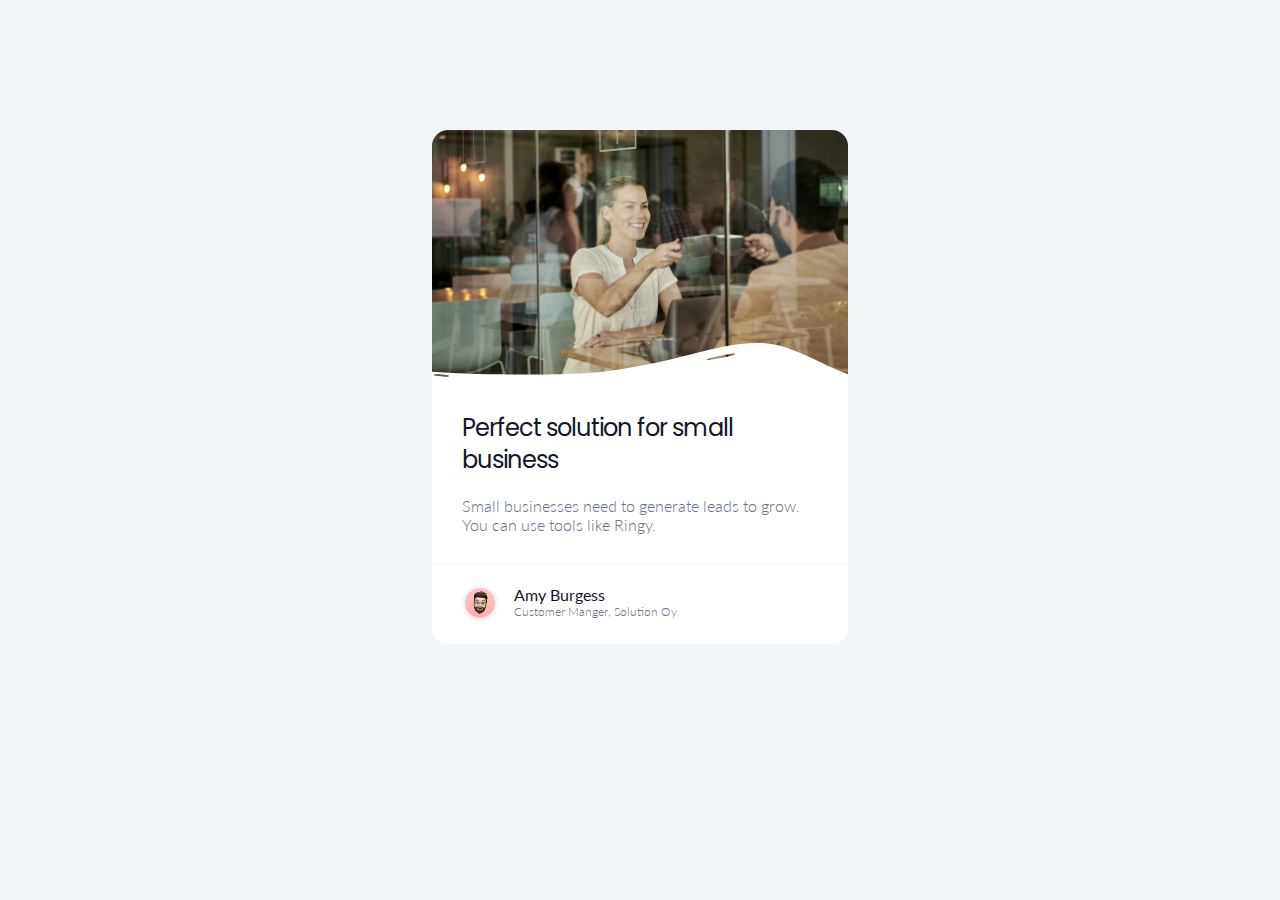
<file: business-blog-card/index.html>
<!DOCTYPE html>
<html lang="en">
<head>
    <meta charset="UTF-8">
    <meta name="viewport" content="width=device-width, initial-scale=1.0">
   <link rel="stylesheet" href="./styles.css">
    <title>Business blog card</title>
</head>
<body>
    <div class="card">
        <div class="image">
            <img class="background-img" src="./images/hero-image-business-card.png" alt=""><img class="overlay" src="./images/white-overlay.svg" alt="">
        </div>
        <div class="title"><h1>Perfect solution for small business</h1></div>
        <div class="body"><p>Small businesses need to generate leads to grow. You can use tools like Ringy.</p></div>
        <div class="small_text">
            <div class="icon">
                <img src="./images/avatar-image-business-card.png" alt="">
            </div>
            <div class="author">
                <span class="name"><strong>Amy Burgess</strong></span>
                <span class="description">Customer Manger, Solution Oy</span>
            </div>
        </div>
    </div>
</body>
</html>
</file>
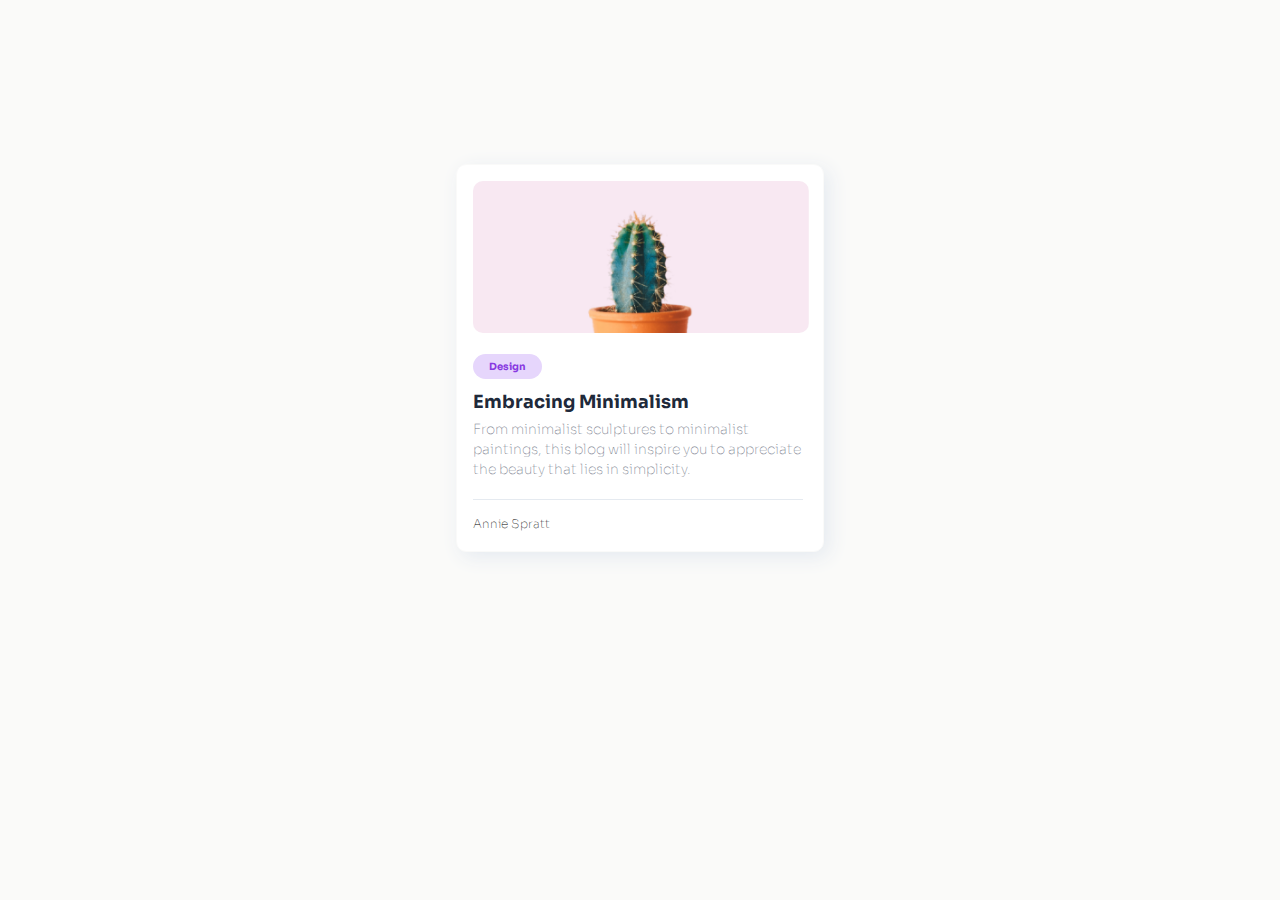
<file: minimal-blog-card/index.html>
<!DOCTYPE html>
<html lang="en">
<head>
    <meta charset="UTF-8">
    <meta name="viewport" content="width=device-width, initial-scale=1.0">
    <link rel="stylesheet" href="styles.css">
    <title>Blog card</title>
</head>
<body>
    <div class="card">
        <picture class="image">
            <img src="./images/cactus_img.jpg" alt="Cactus">
        </picture>
        <div class="tag">
            <strong>Design</strong>
        </div>
        <div class="title">Embracing Minimalism</div>
        <div class="body"><p>From minimalist sculptures to minimalist paintings, this blog will inspire you to appreciate the beauty that lies in simplicity.</p></div>
        <div class="small_text">Annie Spratt</div>
    </div>
</body>
</html>
</file>
<file: business-blog-card/styles.css>
@import url('https://fonts.googleapis.com/css2?family=Poppins:ital,wght@0,100;0,200;0,300;0,400;0,500;0,600;0,700;0,800;0,900;1,100;1,200;1,300;1,400;1,500;1,600;1,700;1,800;1,900&display=swap');
@import url('https://fonts.googleapis.com/css2?family=Lato:ital,wght@0,100;0,300;0,400;0,700;0,900;1,100;1,300;1,400;1,700;1,900&display=swap');

*{
    margin: 0;
    padding: 0;
    box-sizing: border-box;
}

body{
    display: flex;
    flex-direction: row;
    justify-content: center;
    font-family: "Lato", sans-serif;
    font-weight: 100;
    font-size: 16px;
    background-color: #F2F5F9;
}

.card{
    display: flex;
    flex-direction: column;
    width: 416px;
    margin-top: 130px;
    background-color: #ffffff;
    color: #677489;
    border-radius: 16px;
}


.background-img{
    width: 100%;
    z-index: -1;
    border-radius: 16px 16px;
}

.overlay{
    width: 100%;
    float: left;
    z-index: 1;
    position: relative;
    margin-bottom: -70px;
    bottom: 69px;
}

.title{
    padding: 0 30px;
}

h1{
    font-family: "Poppins", sans-serif;
    font-weight: 400;
    color: #111729;
    font-size: 24px;
    letter-spacing: -1px;
    line-height: 32px;
}

.body{
    padding: 20px 40px 30px 30px;
    border-bottom: 1px solid #F2F5F9;
    font-weight: 300;
}

.small_text{
    display: flex;
    flex-direction: row;
    padding: 20px 30px;
}

.icon img{
    width: 36px;
    height: 36px;
    border: 3px solid #F2F5F9;
    border-radius: 100%;
}

.author{
    display: flex;
    flex-direction: column;
    width: 100%;
    padding-left: 16px;
}

.name{
    color: #111729;
}
.description{
    font-size: 12px; 
    font-weight: 300;
}
</file>
<file: minimal-blog-card/styles.css>
@import url('https://fonts.googleapis.com/css2?family=Sora:wght@100..800&display=swap');
*{
    margin: 0;
    padding: 0;
    box-sizing: border-box;
}
body{
    font-family: "Sora", sans-serif;
    font-optical-sizing: auto;
    font-weight: 100;
    font-style: normal;
    display: flex;
    flex-direction: row;
    justify-content: center;
    padding-top: 164px;
    background-color: #FAFAF9;
}
.card{
    width: 368px;
    display: flex;
    flex-direction: column;
    box-shadow: 5px 5px 20px #E5EAF0;
    background-color: #fff;
    border: solid 1px #FAFAF9;
    border-radius: 10px;
}
.image{
    padding: 16px 16px 0 16px;
}
.image img{
    width: 336px;
    margin: 0;
    border-radius: 10px;
}
.tag{
    padding: 16px 16px 0 16px;
}
.tag strong{
    font-size: 10px;
    font-weight: bold;
    text-align: center;
    padding: 6px 16px;
    color: #883AE1;
    background-color: #E6D6FC;
    border-radius: 16px 16px 16px 16px;
}

.title{
    padding: 16px 16px 6px 16px;
    font-size: 18px;
    font-weight: bold;
    color: #20293A;
}

.body{
    padding: 0 20px 0 16px;
}

.body p{
    font-size: 14px;
    line-height: 20px;
    text-wrap: wrap;
    color: #6C727F;
    border-bottom: 1px solid #E5EAF0;
    padding-bottom: 20px;
}

.small_text{
    font-size: 12px;
    padding: 16px 16px 20px 16px;
}
</file>
